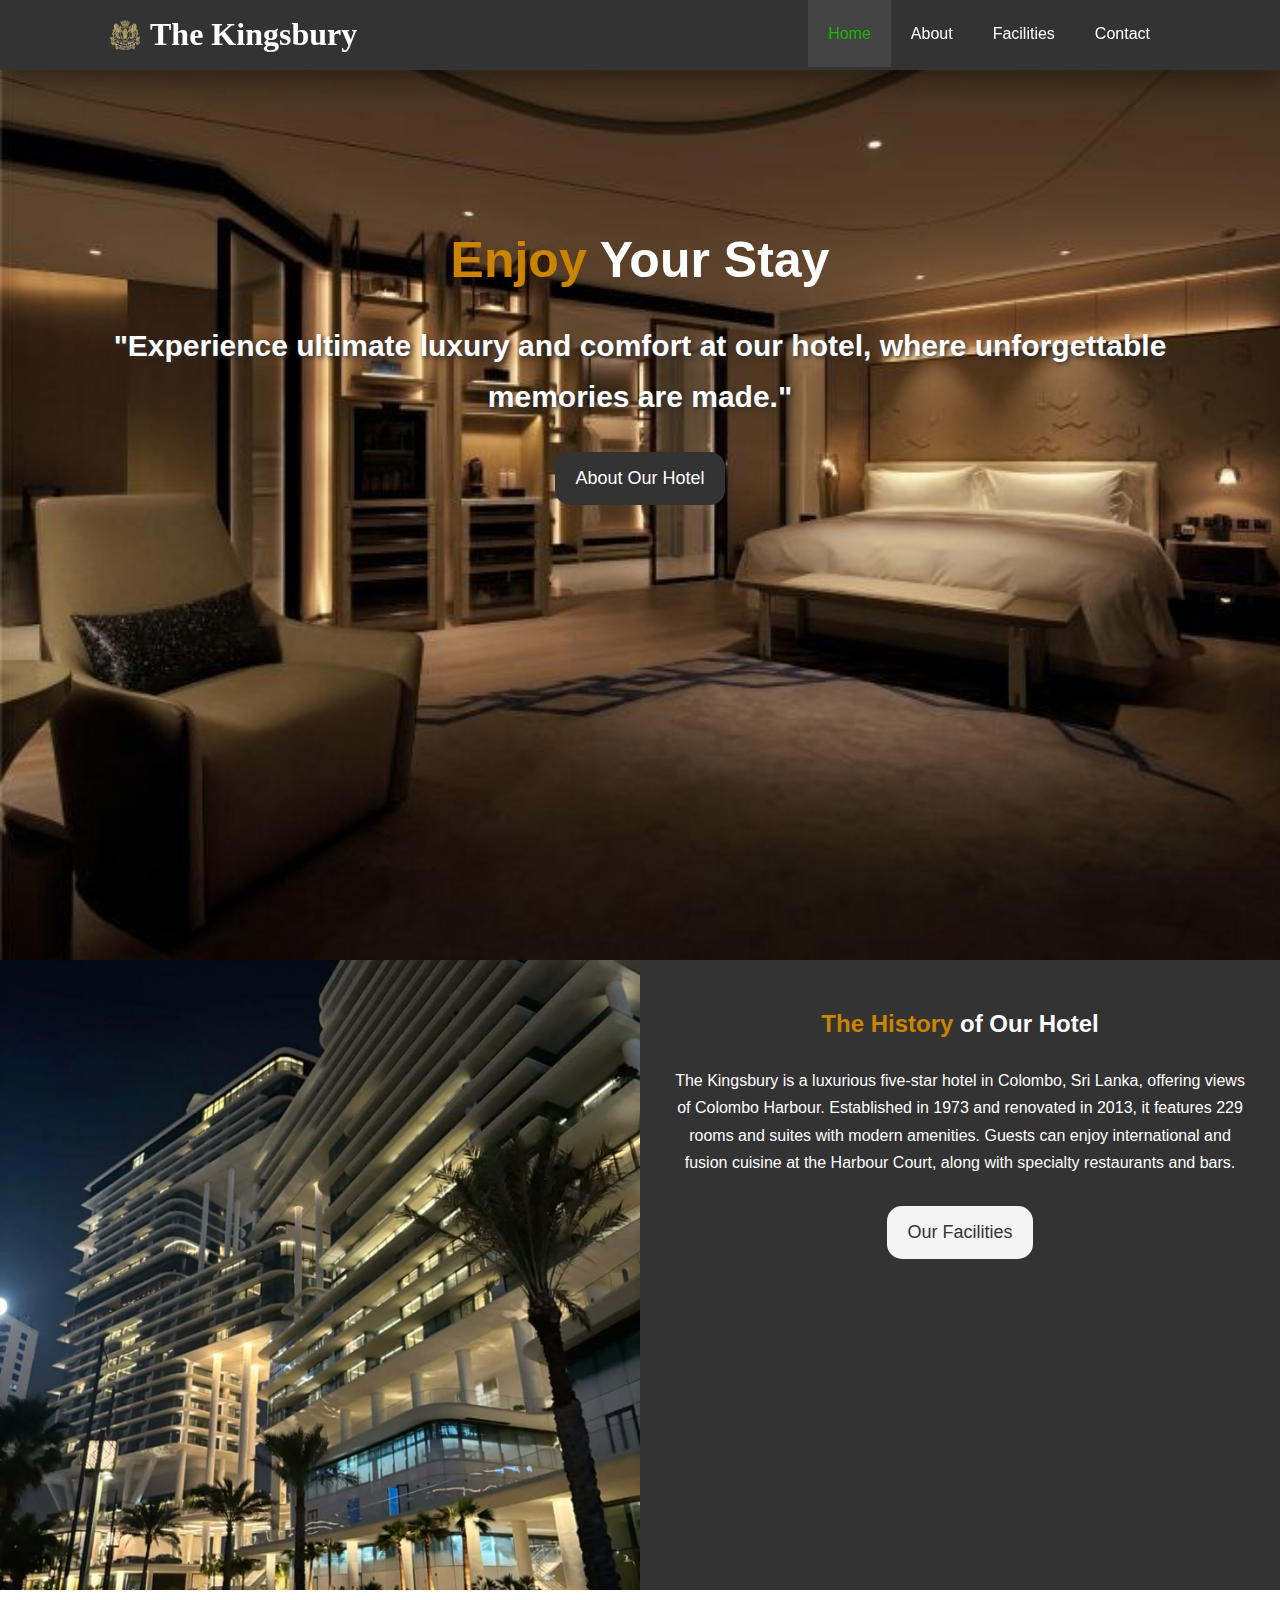
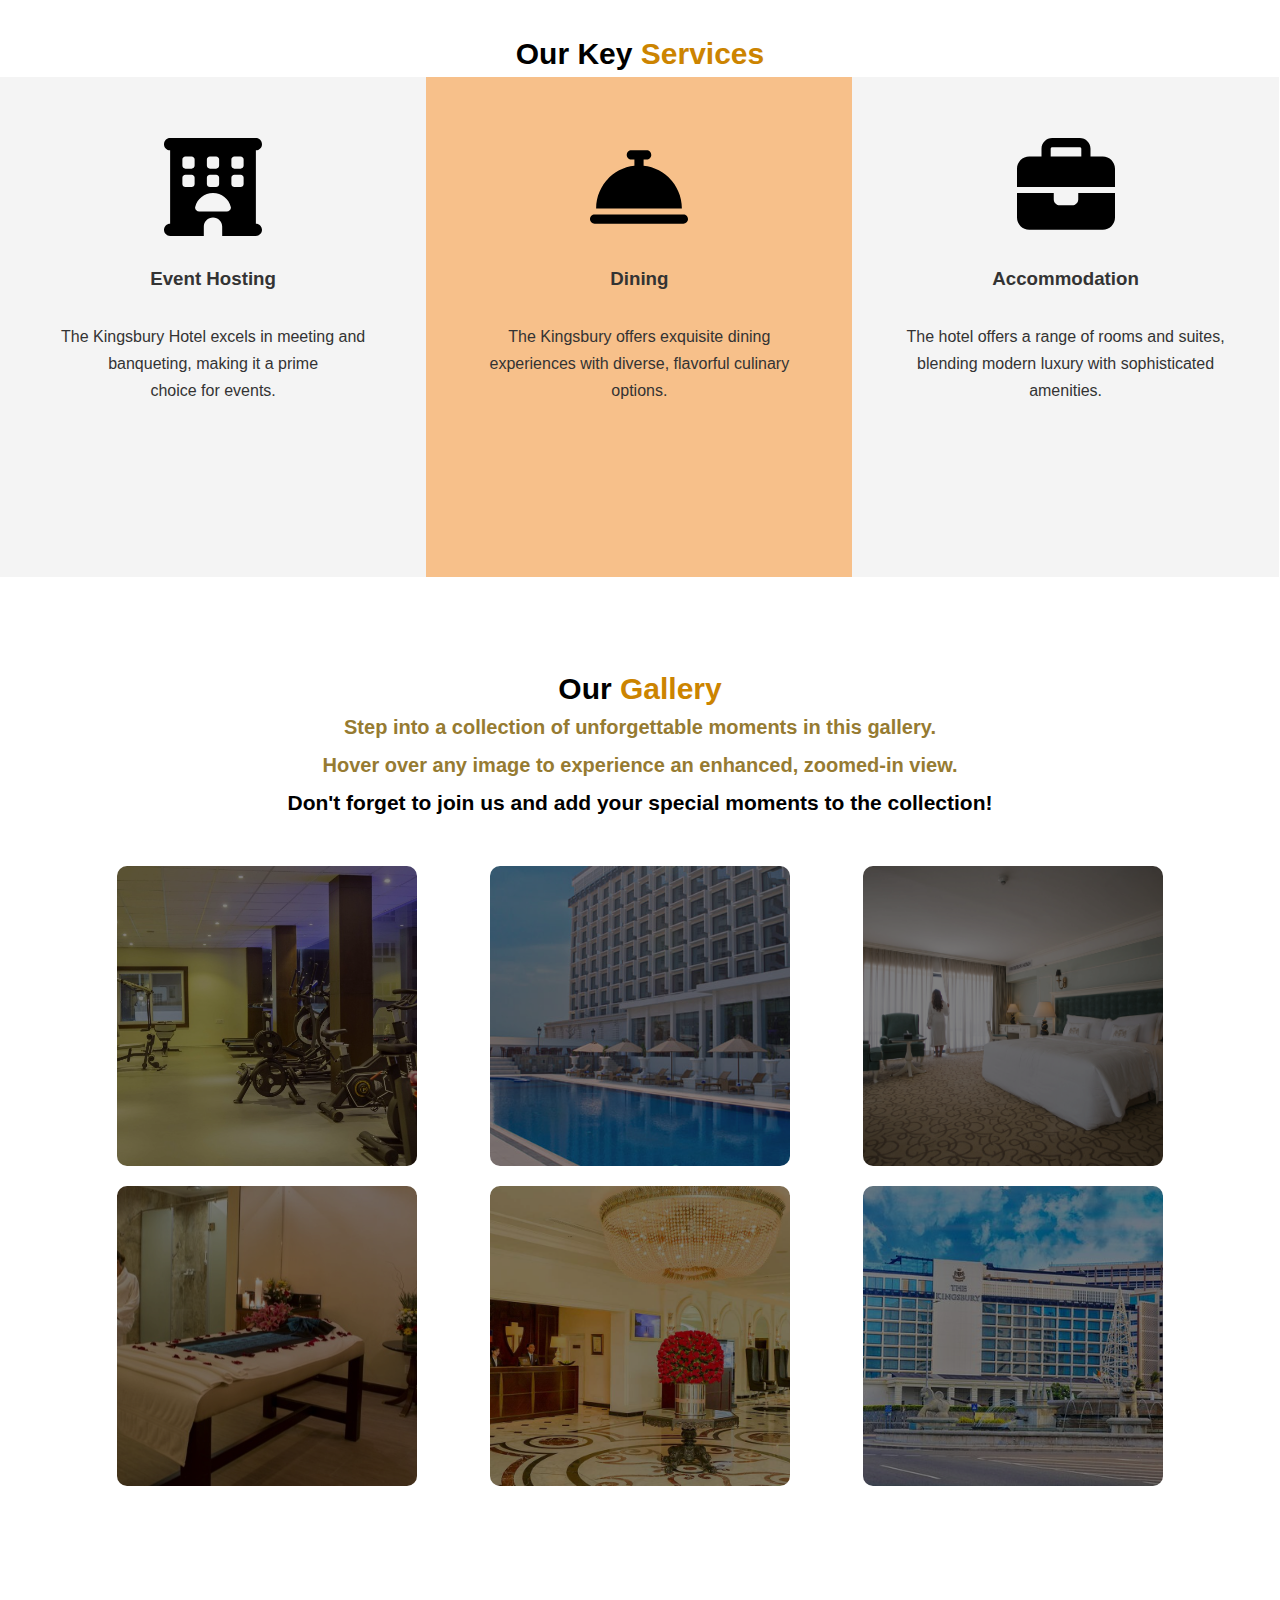
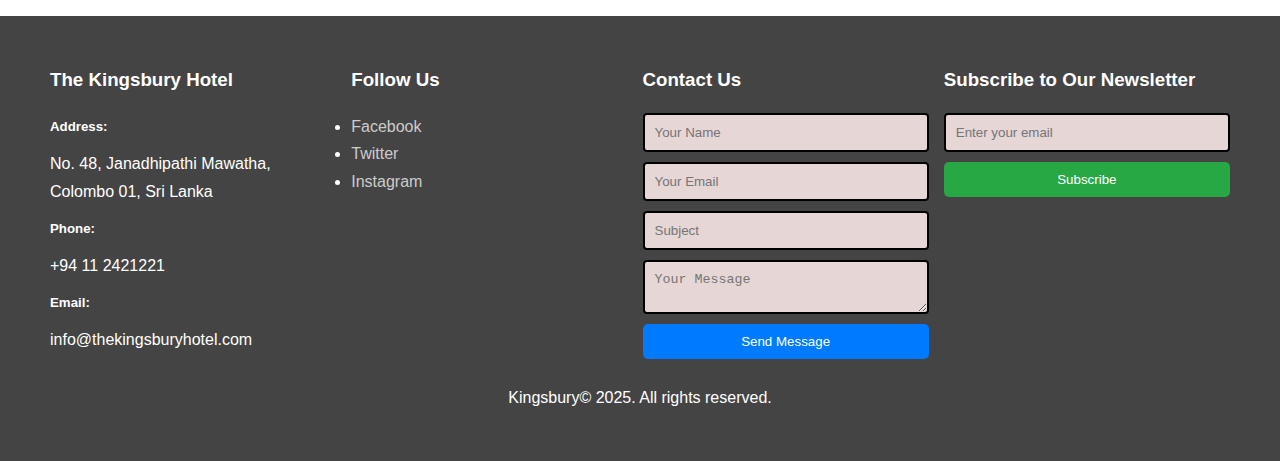
<file: index.html>
<!DOCTYPE html>
<html lang="en">

<head>
    <meta charset="UTF-8">
    <meta name="viewport" content="width=device-width, initial-scale=1.0">
    <title>Colombo Hotels | The Kingsbury Hotel Colombo</title>
    <meta name="keywords"
        content="colombo hotels, hotels in colombo, the kingsbury colombo, luxury hotel colombo, hotels in sri lanka, 5 star hotels in colombo, best hotels in colombo, harbour court, spa hotel, dining colombo, sri lanka">
    <link rel="stylesheet" href="./CSS/style.css">
    <!-- Made by E241010164 (MIM Insaf) -->
</head>

<body>
    <!--Header -->
    <header>
        <nav id="navbar" class="sticky">
            <div class="container">
                <h1 class="logo"> <img src="./img/Kingsbury.png" alt="The Kingsbury Logo" class="logo-img"><a
                        href="index.html">The Kingsbury</a></h1>
                <ul>
                    <li><a class="current" href="index.html">Home</a></li>
                    <li><a href="about.html">About</a></li>
                    <li><a href="facilities.html">Facilities</a></li>
                    <li><a href="contact.html">Contact</a></li>
                </ul>
            </div>
        </nav>
        <div id="showcase">
            <div class="container">
                <div class="showcase-content">
                    <h1><span class="text-primary">Enjoy</span> Your Stay</h1>
                    <p class="lead">"Experience ultimate luxury and comfort at our hotel, where unforgettable memories
                        are made."</p>
                    <a class="btn" href="about.html">About Our Hotel</a>
                </div>
            </div>
        </div>
    </header>


    <div id="home-info" class="bg-dark">
        <div class="info-img"></div>
        <div class="info-content">
            <h2><span class="text-primary">The History</span> of Our Hotel</h2>
            <p>
                The Kingsbury is a luxurious five-star hotel in Colombo, Sri Lanka, offering views of Colombo Harbour.
                Established in 1973 and renovated in 2013, it features 229 rooms and suites with modern amenities.
                Guests can enjoy international and fusion cuisine at the Harbour Court, along with specialty restaurants
                and bars.
            </p>
            <a href="facilities.html" class="btn btn-light">Our Facilities</a>
        </div>

    </div>

    <section id="features">
        <h3 class="l-heading service">Our Key <span class="text-primary">Services</span></h3>
        <div class="box bg-light">
            <img src="./img/hotel-solid.svg" alt="Hotel icon">
            <h3>Event Hosting</h3>
            <p>The Kingsbury Hotel excels in meeting and banqueting, making it a prime <br>choice for events.</p>
        </div>
        <div class="box bg-primary">
            <img src="./img/food.svg" alt="Food icon">
            <h3>Dining</h3>
            <p>The Kingsbury offers exquisite dining experiences with diverse, flavorful culinary options.</p>
        </div>
        <div class="box bg-light">
            <img src="./img/briefcase.svg" alt="briefcase icon">
            <h3>Accommodation</h3>
            <p>The hotel offers a range of rooms and suites, blending modern luxury with sophisticated amenities.</p>
        </div>
    </section>

    <div id="text0">
        <h3 class="l-heading" id="gallery-text">Our <span class="text-primary">Gallery</span></h3>
        <p class="p-text">
            Step into a collection of unforgettable moments in this gallery.
        </p>
        <p class="p-text">
            Hover over any image to experience an enhanced, zoomed-in view.
        </p>

        <h5 id="text1">Don't forget to join us and add your special moments to the collection!</h5>

    </div>
    <div class="slide-container">

        <div class="slide">
            <img src="./img/fitness.jpg" alt="fitness area">
        </div>
        <div class="slide">
            <img src="./img/pool.jpg" alt="Swimming pool">
        </div>
        <div class="slide">
            <img src="./img/room-gallery.jpg" alt="bedroom view">
        </div>
        <div class="slide">
            <img src="./img/spa.jpg" alt="spa area">
        </div>
        <div class="slide">
            <img src="./img/Reception area.jpeg" alt="Reception area">
        </div>
        <div class="slide">
            <img src="./img/street-view.jpg" alt="Street view">
        </div>

    </div>





    <div class="clr"></div>
    <!--Footer -->
    <footer id="main-footer">


        <div id="c-info">
            <h3><strong>The Kingsbury Hotel</strong></h3>
            <h5>Address:</h5>
            <p>No. 48, Janadhipathi Mawatha,<br>Colombo 01, Sri Lanka</p>
            <h5>Phone:</h5>
            <p>+94 11 2421221</p>
            <h5>Email:</h5>
            <p>info@thekingsburyhotel.com</p>
        </div>


        <div id="media">
            <h3>Follow Us</h3>
            <ul>
                <li><a class="abtn" href="https://facebook.com/thekingsburyhotel" target="_blank">Facebook</a></li>
                <li><a class="abtn" href="https://twitter.com/thekingsbury" target="_blank">Twitter</a></li>
                <li><a class="abtn" href="https://instagram.com/thekingsbury" target="_blank">Instagram</a></li>
            </ul>
        </div>


        <div id="social">
            <h3>Contact Us</h3>
            <form action="/submit-form" method="POST" class="form-submit">
                <input type="text" name="name" placeholder="Your Name" class="typebox" required>
                <input type="email" name="email" placeholder="Your Email" class="typebox" required>
                <input type="text" name="subject" placeholder="Subject" class="typebox" required>
                <textarea name="message" placeholder="Your Message" class="typebox" required></textarea>
                <button type="submit" class="button">Send Message</button>
            </form>
        </div>


        <div id="news">
            <h3>Subscribe to Our Newsletter</h3>
            <form action="/subscribe" method="POST" style="display: flex; flex-direction: column; gap: 10px;">
                <input type="email" name="newsletter-email" placeholder="Enter your email" class="typebox" required>
                <button type="submit" class="button">Subscribe</button>
            </form>
        </div>

        <div id="copy">
            Kingsbury&copy; 2025. All rights reserved.
        </div>
    </footer>

</body>

</html>
</file>
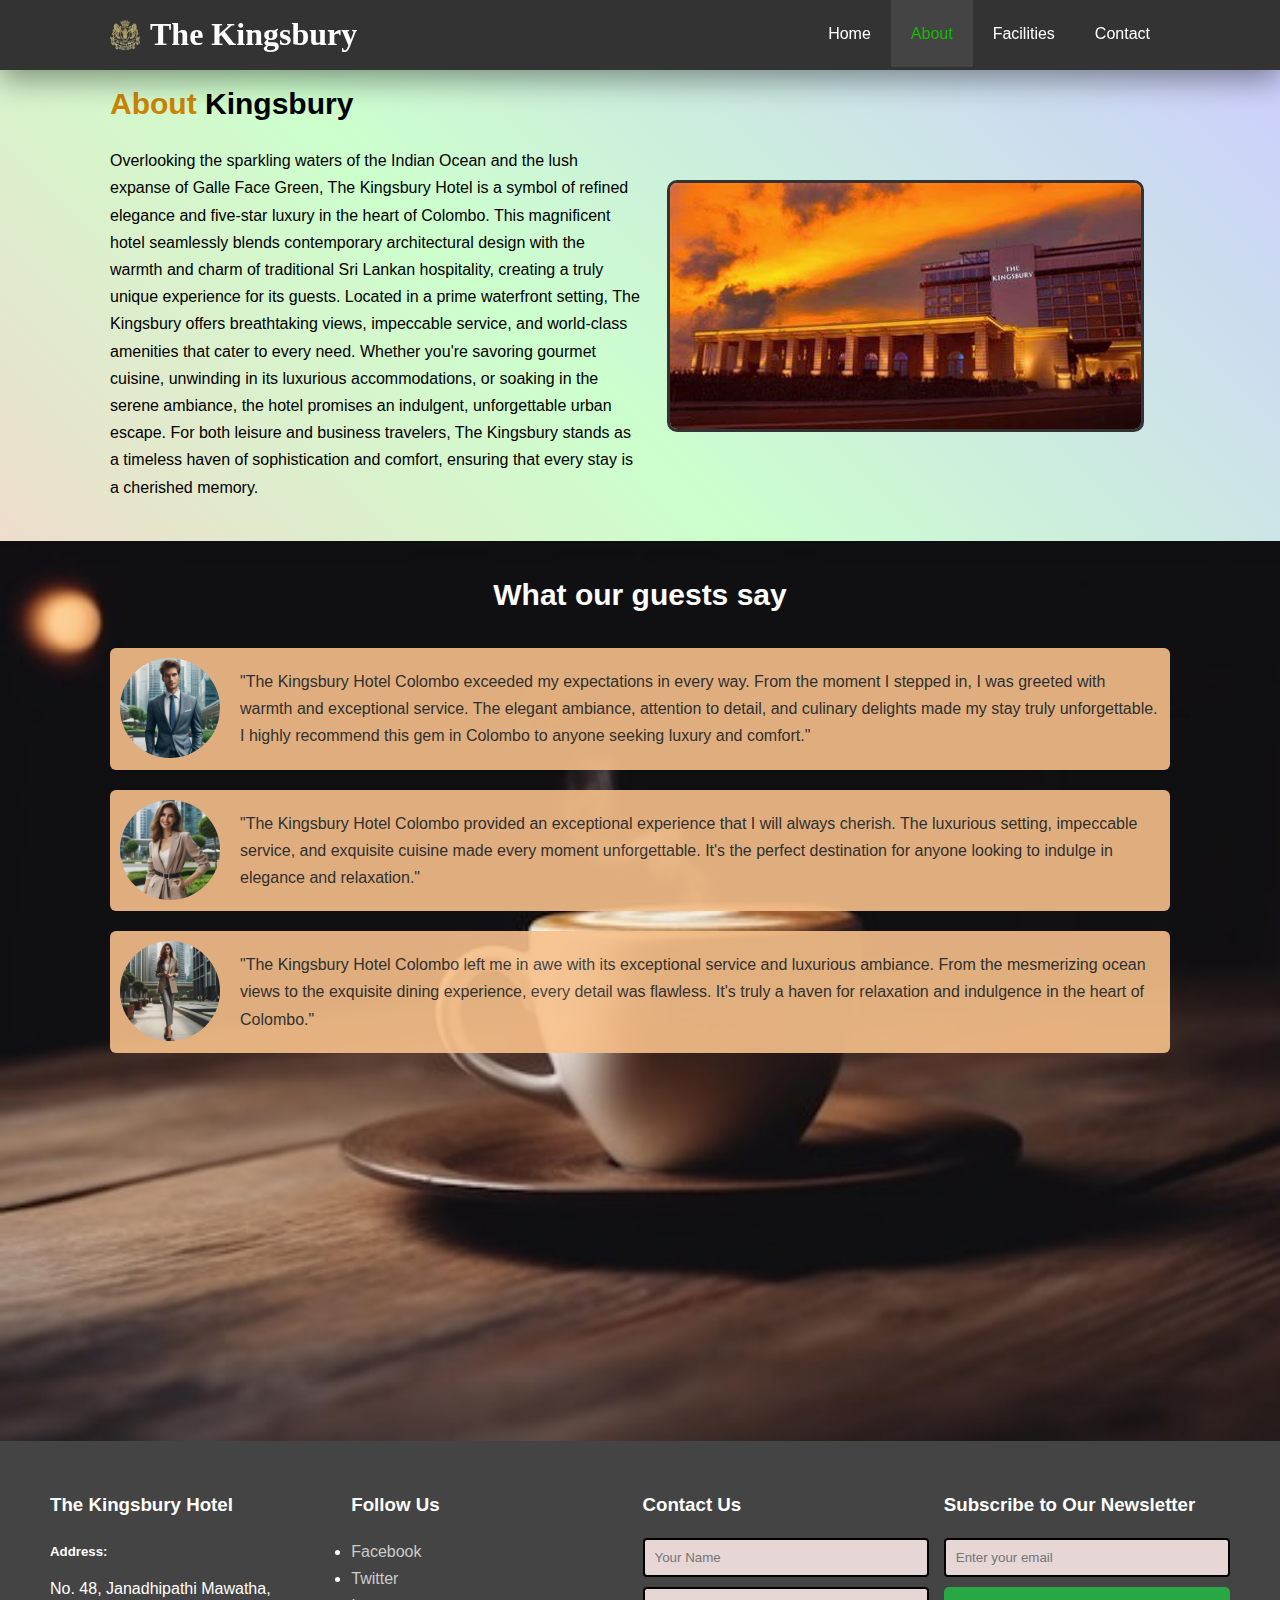
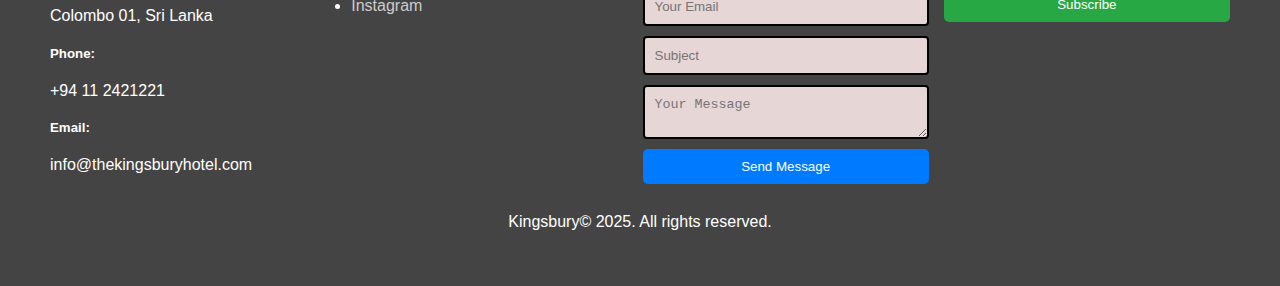
<file: about.html>
<!DOCTYPE html>
<html lang="en">

<head>
    <meta charset="UTF-8">
    <meta name="viewport" content="width=device-width, initial-scale=1.0">
    <title>Colombo Hotels | The Kingsbury Hotel Colombo</title>
    <meta name="keywords"
        content="colombo hotels, hotels in colombo, the kingsbury colombo, luxury hotel colombo, hotels in sri lanka, 5 star hotels in colombo, best hotels in colombo, harbour court, spa hotel, dining colombo, sri lanka">
    <link rel="stylesheet" href="CSS/style.css">
    <!-- Made by E241010164 (MIM Insaf) -->

</head>

<body>
    <!--Header -->
    <header>
        <nav id="navbar" class="sticky">
            <div class="container">
                <h1 class="logo"> <img src="./img/Kingsbury.png" alt="The Kingsbury Logo" class="logo-img"><a
                        href="index.html">The Kingsbury</a></h1>
                <ul>
                    <li><a href="index.html">Home</a></li>
                    <li><a class="current" href="about.html">About</a></li>
                    <li><a href="facilities.html">Facilities</a></li>
                    <li><a href="contact.html">Contact</a></li>
                </ul>
            </div>
        </nav>

    </header>

    <section id="about-info" class="opt-3">
        <div class="container">
            <div class="info-left">
                <h1 class="l-heading"><span class="text-primary">About</span> Kingsbury</h1>
                <p>Overlooking the sparkling waters of the Indian Ocean and the lush expanse of Galle Face Green, The
                    Kingsbury Hotel is a symbol of refined elegance and five-star luxury in the heart of Colombo. This
                    magnificent hotel seamlessly blends contemporary architectural design with the warmth and charm of
                    traditional Sri Lankan hospitality, creating a truly unique experience for its guests. Located in a
                    prime waterfront setting, The Kingsbury offers breathtaking views, impeccable service, and
                    world-class amenities that cater to every need. Whether you're savoring gourmet cuisine, unwinding
                    in its luxurious accommodations, or soaking in the serene ambiance, the hotel promises an indulgent,
                    unforgettable urban escape. For both leisure and business travelers, The Kingsbury stands as a
                    timeless haven of sophistication and comfort, ensuring that every stay is a cherished memory.</p>

            </div>
            <div class="info-right" id="about-r">
                <img src="./img/hotel-about.jpeg" alt="Kingsbury hotel front view">
            </div>
        </div>
    </section>

    <section id="testimonials" class="opt-3">
        <div class="container">
            <h2 class="l-heading">What our guests say</h2>
            <div class="testimonials bg-primary">
                <img src="./img/a man with a decent outfit.png" alt="a man with a decent outfit">
                <p>"The Kingsbury Hotel Colombo exceeded my expectations in every way. From the moment I stepped in, I
                    was greeted with warmth and exceptional service. The elegant ambiance, attention to detail, and
                    culinary delights made my stay truly unforgettable. I highly recommend this gem in Colombo to anyone
                    seeking luxury and comfort."</p>
            </div>

            <div class="testimonials bg-primary">
                <img src="./img/a woman with a decent outfit.png" alt="a woman with a decent outfit">
                <p>"The Kingsbury Hotel Colombo provided an exceptional experience that I will always cherish. The
                    luxurious setting, impeccable service, and exquisite cuisine made every moment unforgettable. It's
                    the perfect destination for anyone looking to indulge in elegance and relaxation."</p>
            </div>

            <div class="testimonials bg-primary">
                <img src="./img/woman 2.png" alt="a woman with a decent outfit">
                <p>"The Kingsbury Hotel Colombo left me in awe with its exceptional service and luxurious ambiance. From
                    the mesmerizing ocean views to the exquisite dining experience, every detail was flawless. It's
                    truly a haven for relaxation and indulgence in the heart of Colombo."</p>
            </div>
        </div>
    </section>

    <!--Footer -->
    <footer id="main-footer">
    
    
        <div id="c-info">
            <h3><strong>The Kingsbury Hotel</strong></h3>
            <h5>Address:</h5>
            <p>No. 48, Janadhipathi Mawatha,<br>Colombo 01, Sri Lanka</p>
            <h5>Phone:</h5>
            <p>+94 11 2421221</p>
            <h5>Email:</h5>
            <p>info@thekingsburyhotel.com</p>
        </div>
    
    
        <div id="media">
            <h3>Follow Us</h3>
            <ul>
                <li><a class="abtn" href="https://facebook.com/thekingsburyhotel" target="_blank">Facebook</a></li>
                <li><a class="abtn" href="https://twitter.com/thekingsbury" target="_blank">Twitter</a></li>
                <li><a class="abtn" href="https://instagram.com/thekingsbury" target="_blank">Instagram</a></li>
            </ul>
        </div>
    
    
        <div id="social">
            <h3>Contact Us</h3>
            <form action="/submit-form" method="POST" class="form-submit">
                <input type="text" name="name" placeholder="Your Name" class="typebox" required>
                <input type="email" name="email" placeholder="Your Email" class="typebox" required>
                <input type="text" name="subject" placeholder="Subject" class="typebox" required>
                <textarea name="message" placeholder="Your Message" class="typebox" required></textarea>
                <button type="submit" class="button">Send Message</button>
            </form>
        </div>
    
    
        <div id="news">
            <h3>Subscribe to Our Newsletter</h3>
            <form action="/subscribe" method="POST" style="display: flex; flex-direction: column; gap: 10px;">
                <input type="email" name="newsletter-email" placeholder="Enter your email" class="typebox" required>
                <button type="submit" class="button">Subscribe</button>
            </form>
        </div>
    
        <div id="copy">
            Kingsbury&copy; 2025. All rights reserved.
        </div>
    </footer>

</body>


</html>
</file>
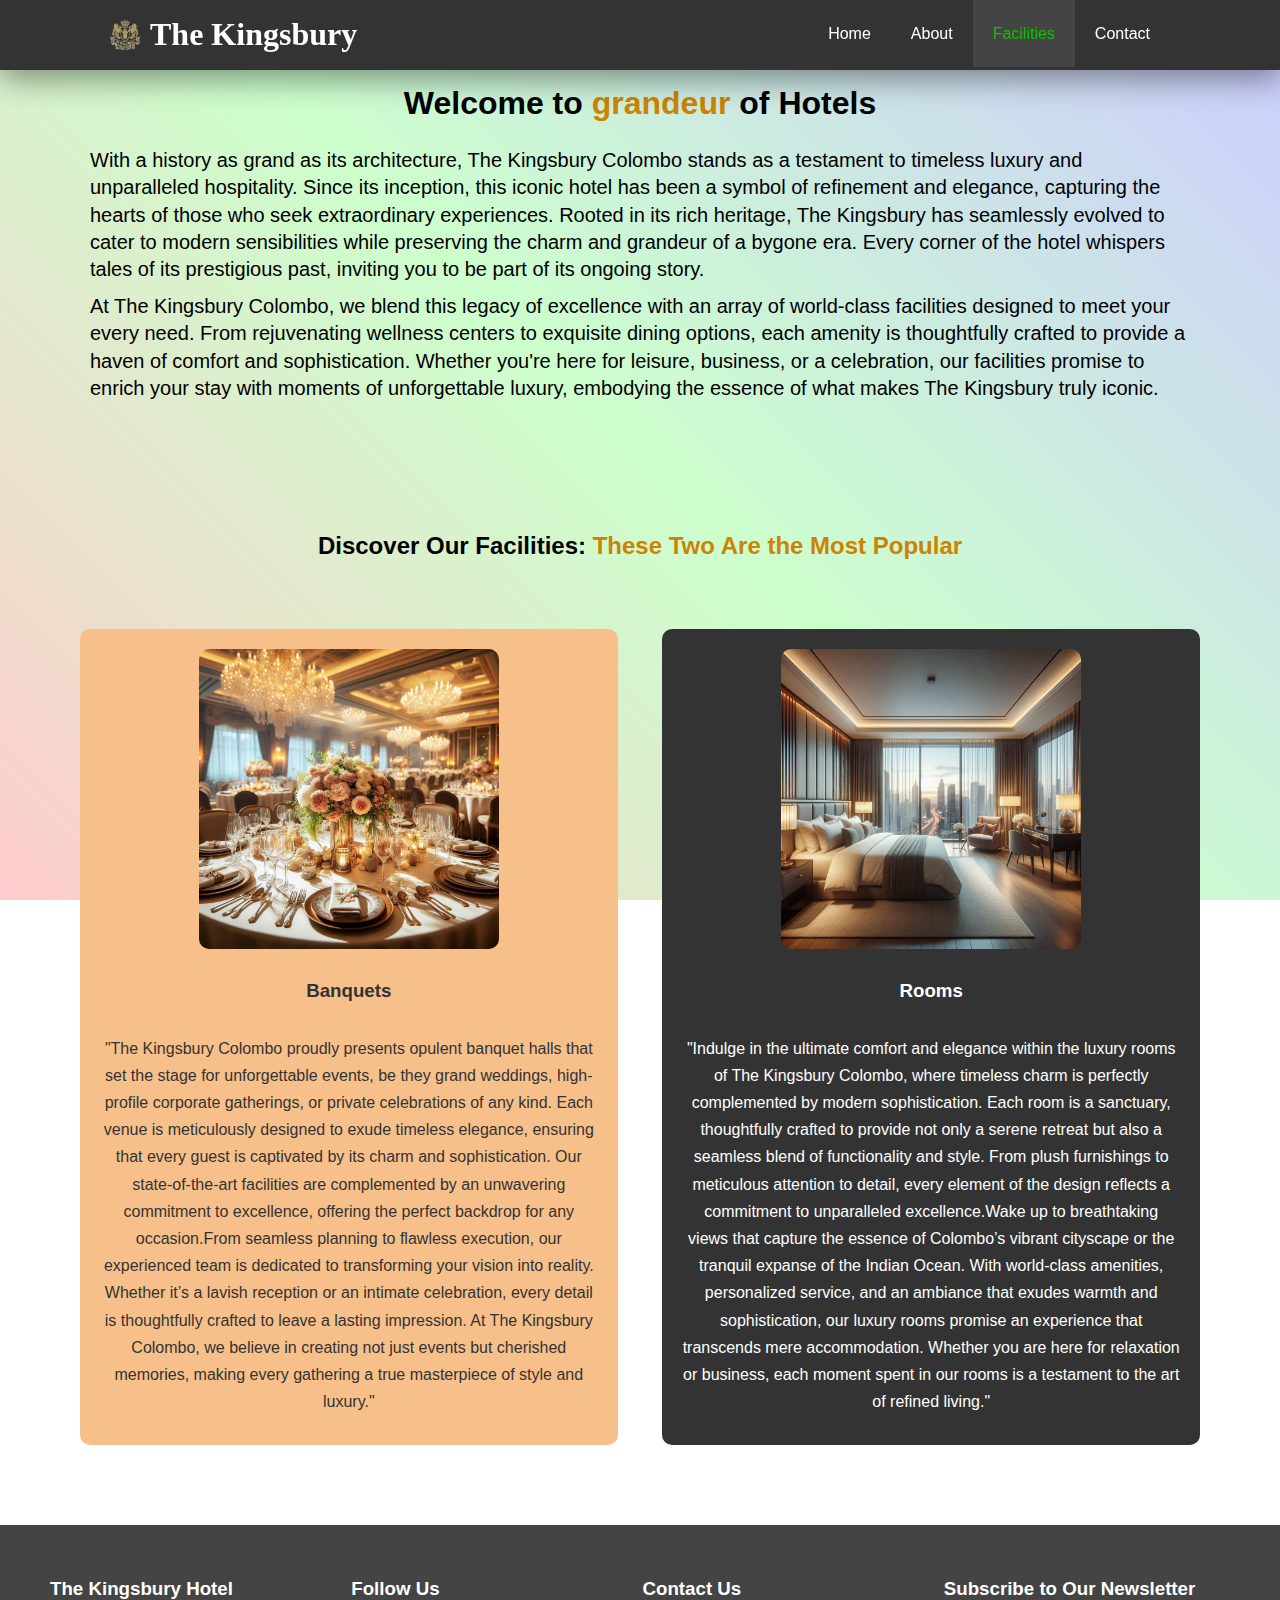
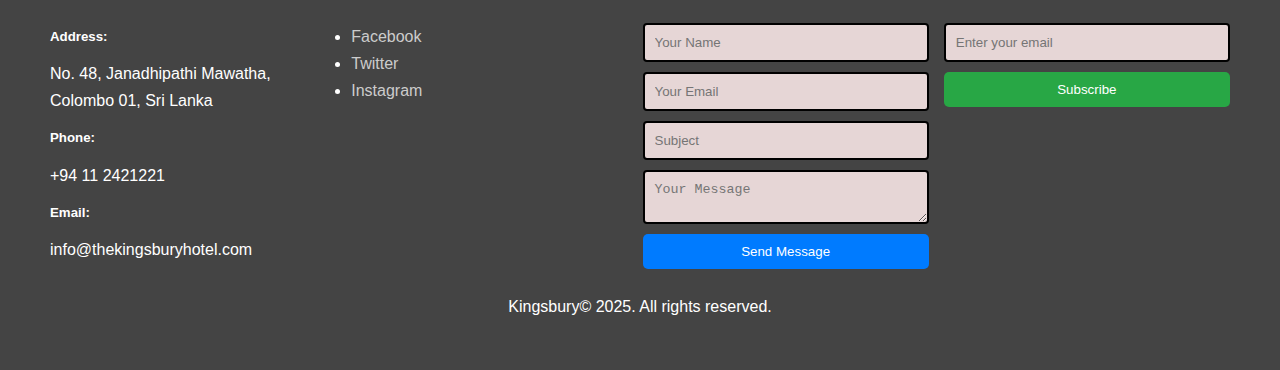
<file: facilities.html>
<!DOCTYPE html>
<html lang="en">

<head>
    <meta charset="UTF-8">
    <meta name="viewport" content="width=device-width, initial-scale=1.0">
    <title>Colombo Hotels | The Kingsbury Hotel Colombo</title>
    <meta name="keywords"
        content="colombo hotels, hotels in colombo, the kingsbury colombo, luxury hotel colombo, hotels in sri lanka, 5 star hotels in colombo, best hotels in colombo, harbour court, spa hotel, dining colombo, sri lanka">
    <link rel="stylesheet" href="CSS/style.css">
    <!-- Made by E241010164 (MIM Insaf) -->

</head>

<body>
    <!--Header -->
    <header>
        <nav id="navbar" class="sticky">
            <div class="container">
                <h1 class="logo"> <img src="./img/Kingsbury.png" alt="The Kingsbury Logo" class="logo-img"><a
                        href="index.html">The Kingsbury</a></h1>
                <ul>
                    <li><a href="index.html">Home</a></li>
                    <li><a href="about.html">About</a></li>
                    <li><a class="current" href="facilities.html">Facilities</a></li>
                    <li><a href="contact.html">Contact</a></li>
                </ul>
            </div>
        </nav>

    </header>

    <section>
        <div class="container opt-3">
            <h1 class="common">Welcome to <span class="text-primary"> grandeur </span>of Hotels </h1>
            <span style="font-size: 20px;">
                <p>With a history as grand as its architecture, The Kingsbury Colombo stands as a testament to timeless
                    luxury and unparalleled hospitality. Since its inception, this iconic hotel has been a symbol of
                    refinement and elegance, capturing the hearts of those who seek extraordinary experiences. Rooted in
                    its
                    rich heritage, The Kingsbury has seamlessly evolved to cater to modern sensibilities while
                    preserving
                    the charm and grandeur of a bygone era. Every corner of the hotel whispers tales of its prestigious
                    past, inviting you to be part of its ongoing story.</p>
                <p>At The Kingsbury Colombo, we blend this legacy of excellence with an array of world-class facilities
                    designed to meet your every need. From rejuvenating wellness centers to exquisite dining options,
                    each
                    amenity is thoughtfully crafted to provide a haven of comfort and sophistication. Whether you're
                    here
                    for leisure, business, or a celebration, our facilities promise to enrich your stay with moments of
                    unforgettable luxury, embodying the essence of what makes The Kingsbury truly iconic.</p>
            </span>
        </div>
    </section>

    <div class="container bglight opt-3" id="facility-text">
        <h2>Discover Our Facilities: <span class="text-primary"> These Two Are the Most Popular</span></h2>
    </div>
    <div class="sections">
        <section class="banquets">
            <div class="bq-img ">
                <div class="box1">
                    <img src="./img/banquet.png" alt="Banquet of the hotel" height="155px" style="border-radius: 10px;">
                    <h3>Banquets</h3>
                    <p>"The Kingsbury Colombo proudly presents opulent banquet halls that set the stage for
                        unforgettable events, be they grand weddings, high-profile corporate gatherings, or private
                        celebrations of any kind. Each venue is meticulously designed to exude timeless elegance,
                        ensuring that every guest is captivated by its charm and sophistication. Our state-of-the-art
                        facilities are complemented by an unwavering commitment to excellence, offering the perfect
                        backdrop for any occasion.From seamless planning to flawless execution, our experienced team is
                        dedicated to transforming your vision into reality. Whether it’s a lavish reception or an
                        intimate celebration, every detail is thoughtfully crafted to leave a lasting impression. At The
                        Kingsbury Colombo, we believe in creating not just events but cherished memories, making every
                        gathering a true masterpiece of style and luxury."</p>
                </div>
            </div>
        </section>
        <section class="rooms">
            <div class="bq-img ">
                <div class="box2">
                    <img src="./img/luxury room.png" alt="Luxury room of the hotel" height="150px"
                        style="border-radius: 10px;">
                    <h3>Rooms</h3>
                    <p>"Indulge in the ultimate comfort and elegance within the luxury rooms of The Kingsbury Colombo,
                        where timeless charm is perfectly complemented by modern sophistication. Each room is a
                        sanctuary, thoughtfully crafted to provide not only a serene retreat but also a seamless blend
                        of functionality and style. From plush furnishings to meticulous attention to detail, every
                        element of the design reflects a commitment to unparalleled excellence.Wake up to breathtaking
                        views that capture the essence of Colombo’s vibrant cityscape or the tranquil expanse of the
                        Indian Ocean. With world-class amenities, personalized service, and an ambiance that exudes
                        warmth and sophistication, our luxury rooms promise an experience that transcends mere
                        accommodation. Whether you are here for relaxation or business, each moment spent in our rooms
                        is a testament to the art of refined living."</p>
                </div>
            </div>
        </section>
    </div>

    <!--Footer -->
    <footer id="main-footer">


        <div id="c-info">
            <h3><strong>The Kingsbury Hotel</strong></h3>
            <h5>Address:</h5>
            <p>No. 48, Janadhipathi Mawatha,<br>Colombo 01, Sri Lanka</p>
            <h5>Phone:</h5>
            <p>+94 11 2421221</p>
            <h5>Email:</h5>
            <p>info@thekingsburyhotel.com</p>
        </div>


        <div id="media">
            <h3>Follow Us</h3>
            <ul>
                <li><a class="abtn" href="https://facebook.com/thekingsburyhotel" target="_blank">Facebook</a></li>
                <li><a class="abtn" href="https://twitter.com/thekingsbury" target="_blank">Twitter</a></li>
                <li><a class="abtn" href="https://instagram.com/thekingsbury" target="_blank">Instagram</a></li>
            </ul>
        </div>


        <div id="social">
            <h3>Contact Us</h3>
            <form action="/submit-form" method="POST" class="form-submit">
                <input type="text" name="name" placeholder="Your Name" class="typebox" required>
                <input type="email" name="email" placeholder="Your Email" class="typebox" required>
                <input type="text" name="subject" placeholder="Subject" class="typebox" required>
                <textarea name="message" placeholder="Your Message" class="typebox" required></textarea>
                <button type="submit" class="button">Send Message</button>
            </form>
        </div>


        <div id="news">
            <h3>Subscribe to Our Newsletter</h3>
            <form action="/subscribe" method="POST" style="display: flex; flex-direction: column; gap: 10px;">
                <input type="email" name="newsletter-email" placeholder="Enter your email" class="typebox" required>
                <button type="submit" class="button">Subscribe</button>
            </form>
        </div>

        <div id="copy">
            Kingsbury&copy; 2025. All rights reserved.
        </div>
    </footer>

</body>


</html>
</file>
<file: CSS/style.css>
* {
    margin: 0;
    padding: 0;
    box-sizing: border-box;
}

body {
    font-family: "Segoe UI", Tahoma, Geneva, Verdana, sans-serif;
    line-height: 1.7em;
    margin: 60px 0;
    padding: 0;
    height: 100vh;
    background: linear-gradient(45deg, #ffcccc, #ccffcc, #ccccff);
    background-attachment: fixed;
    background-size: cover;
}

a {
    color: #fff;
    text-decoration: none;
}

h1,
h2,
h3 {
    padding-bottom: 20px;
}

p {
    margin: 10px 0;
}

/* Utilities */

@import url("https://fonts.googleapis.com/css2?family=Forum&display=swap");

.logo {
    font-family: "Forum", serif;
    display: flex;
    align-items: center;
    gap: 10px;
}

.logo-img {
    width: 30px;
    height: 30px;
}

.container {
    margin: auto;
    max-width: 1100px;
    overflow: hidden;
    padding: 0 20px;
}

.text-primary {
    color: #cc8400;
}

.lead {
    font-size: 30px;
    font-weight: bold;
    text-shadow: 2px 2px 4px #333;
}

.btn {
    display: inline-block;
    font-size: 18px;
    color: #fff;
    background: #333;
    padding: 13px 20px;
    border: none;
    cursor: pointer;
    border-radius: 15px;
}

.btn:hover {
    background: #f7c08a;
    color: #333;
    box-shadow: 0px 4px 8px rgba(0, 0, 0, 0.2);
    transform: scale(0.8);
    transition: all 0.3s ease;
}

.btn-light {
    background: #f4f4f4;
    color: #333;
    border-radius: 15px;
}

.bg-dark {
    background: #333;
    color: #fff;
}

.bg-primary {
    background: #f7c08a;
    color: #333;
}

.bg-light {
    background: #f4f4f4;
    color: #333;
}

.clr {
    clear: both;
}

.l-heading {
    font-size: 30px;
}

.f-head {
    margin-top: 25px;
    margin-bottom: 05px;
}

.p-text {
    color: #967b32;
    font-size: 20px;
    font-weight: bold;
    font-family: Arial, Helvetica, sans-serif
}

#gallery-text {
    transform: translateY(18px);
}

.common {
    text-align: center;
}


/* Navbar */
.sticky {
    position: fixed;
    top: 0;
    width: 100%;
    background: #333;
    z-index: 9999;
    transition: all 0.1s ease-in-out;
}

#navbar {
    background: #333;
    color: #fff;
    box-shadow: 0 10px 30px rgba(0, 0, 0, 0.4);
}

#navbar a {
    color: #fff;
}

#navbar h1 {
    float: left;
    padding-top: 20px;
}

#navbar ul {
    list-style: none;
    float: right;
}

#navbar li {
    float: left;
    font-family: "Trebuchet MS", "Lucida Sans Unicode", "Lucida Grande",
        "Lucida Sans", Arial, sans-serif;
}

#navbar li a {
    display: block;
    padding: 20px;
    text-align: center;
}

#navbar ul li a:hover,
#navbar ul li a.current {
    background: #444;
    color: rgb(22, 189, 0);
}

/* Showcase */
#showcase {
    background-image: url("../img/showcase.jpg");
    background-size: cover;
    background-position: cover/center;
    background-repeat: no-repeat;
    width: 100%;
    height: 100vh;
}

#showcase .showcase-content {
    color: #fff;
    text-align: center;
    padding-top: 170px;
}

#showcase .showcase-content h1 {
    font-size: 50px;
    line-height: 1.2em;
}

#showcase .showcase-content p {
    padding-bottom: 20px;
    line-height: 1.7em;
}

/* Home Info */
#home-info {
    height: 70vh;
}

#home-info .info-img {
    float: left;
    width: 50%;
    background: url("../img/hotel.jpg") no-repeat;
    background-size: cover;
    background-position: center;
    min-height: 100%;
}

#home-info .info-content {
    float: right;
    width: 50%;
    height: 100%;
    text-align: center;
    padding: 50px 30px;
    overflow: hidden;
}

#home-info .info-content p {
    padding-bottom: 20px;
}


/* features */
.box {
    float: left;
    width: 33.3%;
    padding: 50px;
    text-align: center;
    height: 500px;
}

.box img {
    margin-bottom: 10px;
    width: 30%;
    height: 30%;
}

.service {
    text-align: center;
    margin: 20px;
    transform: translateY(30px);
}

#text0 {
    text-align: center;
    margin: 20px;
    transform: translateY(80px);
    margin-bottom: 20px;
}

#text1 {
    text-align: center;
    margin: 10px;
    font-size: 21px;
    font-family: "Franklin Gothic Medium", "Arial Narrow", Arial, sans-serif;
}

.slide-container {
    display: grid;
    grid-template-columns: repeat(3, 1fr);
    gap: 20px;
    justify-items: center;
    align-items: center;
    width: 100%;
    max-width: 1200px;
    margin: 80px auto;
    overflow: hidden;
    padding: 50px;
}

.slide {
    width: 100%;
    max-width: 300px;
    height: 300px;
    display: flex;
    justify-content: center;
    align-items: center;
}

.slide img {
    width: 100%;
    height: 100%;
    object-fit: cover;
    border-radius: 10px;
    transition: all 0.3s ease;
    filter: brightness(0.5);
    z-index: 1;
    position: relative;
}

.slide:hover img {
    transform: scale(1.3);
    filter: brightness(1);
    transition: all 0.3s ease;
    z-index: 2;
}

/* About */
#about-info .info-right {
    float: right;
    width: 50%;
    min-height: 100%;
}

#about-info .info-right img {
    display: block;
    margin: auto;
    width: 90%;
    border-radius: 10px;
    border: 3px solid #333;
}

#about-info .info-left {
    float: left;
    width: 50%;
    min-height: 100%;
}

#about-info .info-right:hover {
    transform: scale(1.05);
    transition: all 0.3s ease;
}



/* padding */
.opt-1 {
    padding: 10px 0;
}

.opt-2 {
    padding: 20px 0;
}

.opt-3 {
    padding: 30px 0;
}

/* testimonials */
#testimonials {
    height: 600px;
    padding-top: 40px;
    background-image: url("../img/review.jpg");
    background-size: cover;
    background-position: cover/center;
    background-repeat: no-repeat;
    width: 100%;
    height: 100vh;
}

#testimonials .testimonials {
    padding: 10px;
    margin-bottom: 20px;
    border-radius: 6px;
    opacity: 0.9;
}

#testimonials .testimonials:hover {
    background-color: #0056b3;
    color: #fff;
    box-shadow: 0px 4px 8px #333;
    transform: scale(1.03);
    transition: all 0.3s ease;
}

#testimonials .testimonials img {
    width: 100px;
    float: left;
    margin-right: 20px;
    border-radius: 50%;
}

#testimonials h2 {
    color: #fff;
    text-align: center;
    padding-bottom: 40px;
}

/* Facilities */
.sections {
    display: flex;
    justify-content: space-between;
    gap: 20px;
    margin: 80px;
}

.sections section {
    flex: 1;
    max-width: 48%;
}

.box1 img,
.box2 img {
    width: 300px;
    height: 300px;
    border-radius: 50%;
    margin-bottom: 20px;
}

.box1 {
    text-align: center;
    padding: 20px;
    background: #f7c08a;
    color: #333;
    border-radius: 10px;
    margin: auto;
}

.box2 {
    text-align: center;
    padding: 20px;
    background: #333;
    color: #fff;
    border-radius: 10px;
}

.box1:hover {
    box-shadow: 0px 4px 8px #333;
    transform: scale(1.04);
    transition: all 0.3s ease;
}

.box2:hover {
    box-shadow: 0px 4px 8px #333;
    transform: scale(1.04);
    transition: all 0.3s ease;
}

#facility-text {
    text-align: center;
    transform: translateY(60px);
}

/* Contact */
#contact-form .form-group {
    margin-bottom: 20px;
}

#contact-form label {
    display: block;
    margin-bottom: 5px;
    font-weight: bold;
}

#contact-form input,
#contact-form textarea {
    width: 100%;
    padding: 10px;
    border: 2px solid #002fff;
    border-radius: 5px;
}

#contact-form textarea {
    height: 200px;
}

#contact-form .customer {
    display: flex;
    justify-content: space-evenly;
}

#customer {
    display: flex;
    align-items: center;
}

#customer #label1 {
    font-size: 20px;
}

#customer input {
    width: 80px;
    margin-left: 80px;
}

#about-r {
    margin-top: 90px;
}

#submit {
    display: block;
    margin: 10px auto;
}

.contact-etc {
    margin-top: 60px;
    text-align: center;
}

.map {
    display: block;
    margin: 100px auto;
    width: 40%;
    height: 400px;
    border: 2px solid #444;
    border-radius: 10px;
    overflow: hidden;
    box-sizing: border-box;
}

#map {
    text-align: center;
    transform: translateY(100px);
}

/* footer */
#main-footer {
    display: flex;
    justify-content: space-between;
    flex-wrap: wrap;
    text-align: center;
    background: #444;
    color: #fff;
    overflow: hidden;
    padding: 50px;
}

#main-footer input,
#main-footer textarea {
    background-color: #e6d6d6;
    padding: 10px;
}

.button:hover {
    box-shadow: 0px 4px 8px #333;
    transform: scale(1.07);
    transition: all 0.3s ease;
}

.abtn {
    color: #ccc;
}

.abtn:hover {
    color: #007bff;
    background-color: #f0f8ff;
    padding: 5px;
    border-radius: 5px;
    transition: all 0.3s ease;
}

.typebox {
    border: 2px solid #000000;
    border-radius: 4px;
}

#c-info {
    flex: 1;
    text-align: left;
    padding-right: 15px;
}

#social {
    flex: 1;
    text-align: left;
    padding-right: 15px;
}

#social button {
    background-color: #007BFF;
    color: white;
    border: none;
    padding: 10px 15px;
    border-radius: 5px;
    cursor: pointer;
}

#news {
    flex: 1;
    text-align: left;
}

#news button {
    background-color: #28A745;
    color: white;
    border: none;
    padding: 10px 15px;
    border-radius: 5px;
    cursor: pointer;
}

.form-submit {
    display: flex;
    flex-direction: column;
    gap: 10px;
}


#copy {
    text-align: center;
    margin-top: 20px;
    flex-basis: 100%;
}

#media {
    flex: 1;
    text-align: left;
    padding-right: 5px;
}


.popup-container {
    text-align: center;
    font-family: 'Segoe UI', Tahoma, Geneva, Verdana, sans-serif;
    font-size: 20px;
}

.popup-container button {
    padding: 10px 20px;
    font-size: 16px;
    cursor: pointer;
    border-radius: 20px;
    background: #333;
    color: #fff;
    transition: transform 0.2s ease;
}

.popup-container button:hover {
    transform: scale(1.1);
}

.popup-content a{
    color: #333;
    text-decoration: none;
}

.popup-content a:hover{
    color: #b19c86;
}

.popup-content ul {
    list-style: none;
    padding: 0;
}

.popup-content ul li{
    padding: 10px 0;
}


.popup.show {
    visibility: visible;
    opacity: 1;
}

.popup-content {
    background-color: rgb(255, 211, 211);
    padding: 50px;
    border-radius: 10px;
    text-align: center;
    box-shadow: 0px 4px 8px rgba(0, 0, 0, 0.2);
    transform: scale(0.8);
    transition: transform 0.3s ease;
    z-index: 1001; /* Ensure it appears above other elements */
}

.popup {
    display: none; 
    position: fixed;
    top: 0;
    left: 0;
    width: 100%;
    height: 100%;
    background-color: rgba(0, 0, 0, 0.5);
    justify-content: center;
    align-items: center;
    z-index: 1000; /* Ensure it appears above other elements */
}

.popup.show .popup-content {
    transform: scale(1);
}
</file>
